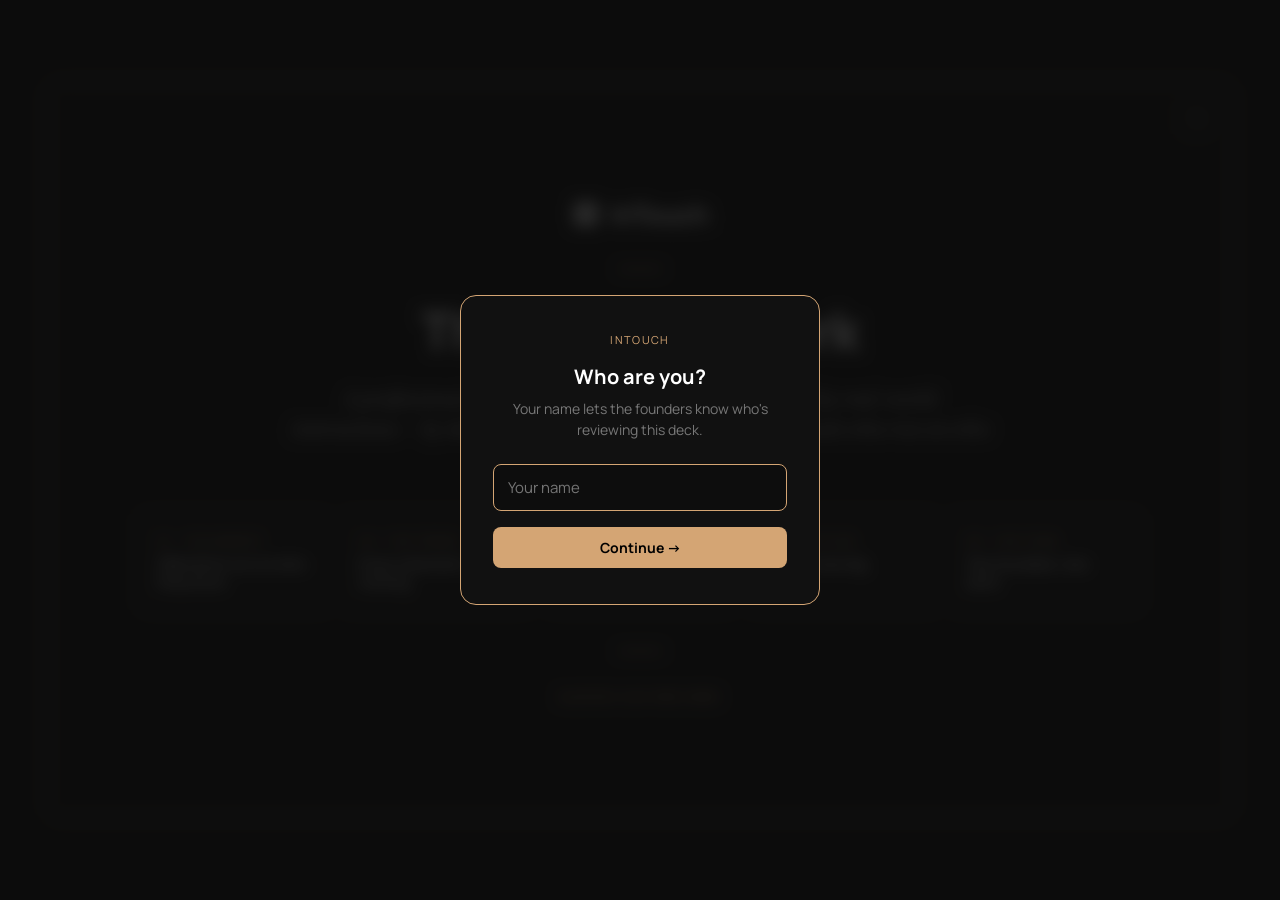
<file: index.html>
<!DOCTYPE html>
<html lang="en">
<head>
<meta charset="UTF-8">
<meta name="viewport" content="width=device-width, initial-scale=1.0">
<title>InTouch — Investor Pitch</title>
<link rel="preconnect" href="https://fonts.googleapis.com">
<link rel="preconnect" href="https://fonts.gstatic.com" crossorigin>
<link href="https://fonts.googleapis.com/css2?family=IBM+Plex+Serif:wght@400;500;600&family=Manrope:wght@400;500;600;700;800&display=swap" rel="stylesheet">
<link rel="icon" type="image/svg+xml" href="favicon.svg">
<link rel="stylesheet" href="styles.css">
</head>
<body data-slide="index">

<div class="deck">

<div class="slide-hero">
<button class="copy-html-btn" type="button" data-nav-ignore aria-label="Copy deck as HTML">
    <svg viewBox="0 0 24 24" aria-hidden="true" width="16" height="16">
      <rect x="9" y="9" width="11" height="11" rx="2" fill="none" stroke="currentColor" stroke-width="1.5"/>
      <path d="M5 15 L5 5 L15 5" fill="none" stroke="currentColor" stroke-width="1.5" stroke-linecap="round" stroke-linejoin="round"/>
    </svg>
    <span class="copy-html-tooltip">Copy HTML</span>
  </button>
  <div class="wordmark">
    <svg width="28" height="28" viewBox="0 0 48 48" fill="none" xmlns="http://www.w3.org/2000/svg">
      <rect x="4" y="4" width="40" height="40" rx="8" fill="#FFFFFF"></rect>
      <path d="M22 14L28 11V37H22V18L18 20V14H22Z" fill="#0D0D0D"></path>
    </svg>
    <span class="wordmark-text">InTouch</span>
  </div>
  <div class="gold-rule"></div>
  <h1 class="tagline">The <span class="gold">trust</span> network</h1>
  <p class="subtitle">A professional network where connections are verified by real-world interactions — by design. Built for the 338 million professionals who run on who they know.</p>

  <nav class="deck-nav">
    <a href="slide-1-updated.html" class="nav-card">
      <div class="nav-label">01 · The market</div>
      <div class="nav-title">338 million run on who they know</div>
    </a>
    <a href="slide-2.html" class="nav-card">
      <div class="nav-label">02 · The trend</div>
      <div class="nav-title">Every channel is closing</div>
    </a>
    <a href="slide-3.html" class="nav-card">
      <div class="nav-label">03 · The network</div>
      <div class="nav-title">Trust, not volume</div>
    </a>
    <a href="slide-4-updated.html" class="nav-card">
      <div class="nav-label">04 · The plan</div>
      <div class="nav-title">Already moving</div>
    </a>
    <a href="slide-5.html" class="nav-card">
      <div class="nav-label">05 · The team</div>
      <div class="nav-title">Two founders, two exits</div>
    </a>
  </nav>

  <div class="raise-kicker">Raising $1M Pre-Seed</div>

</div>

</div>


<script src="nav.js"></script>
<script src="copy-deck.js"></script>
</body>
</html>
</file>
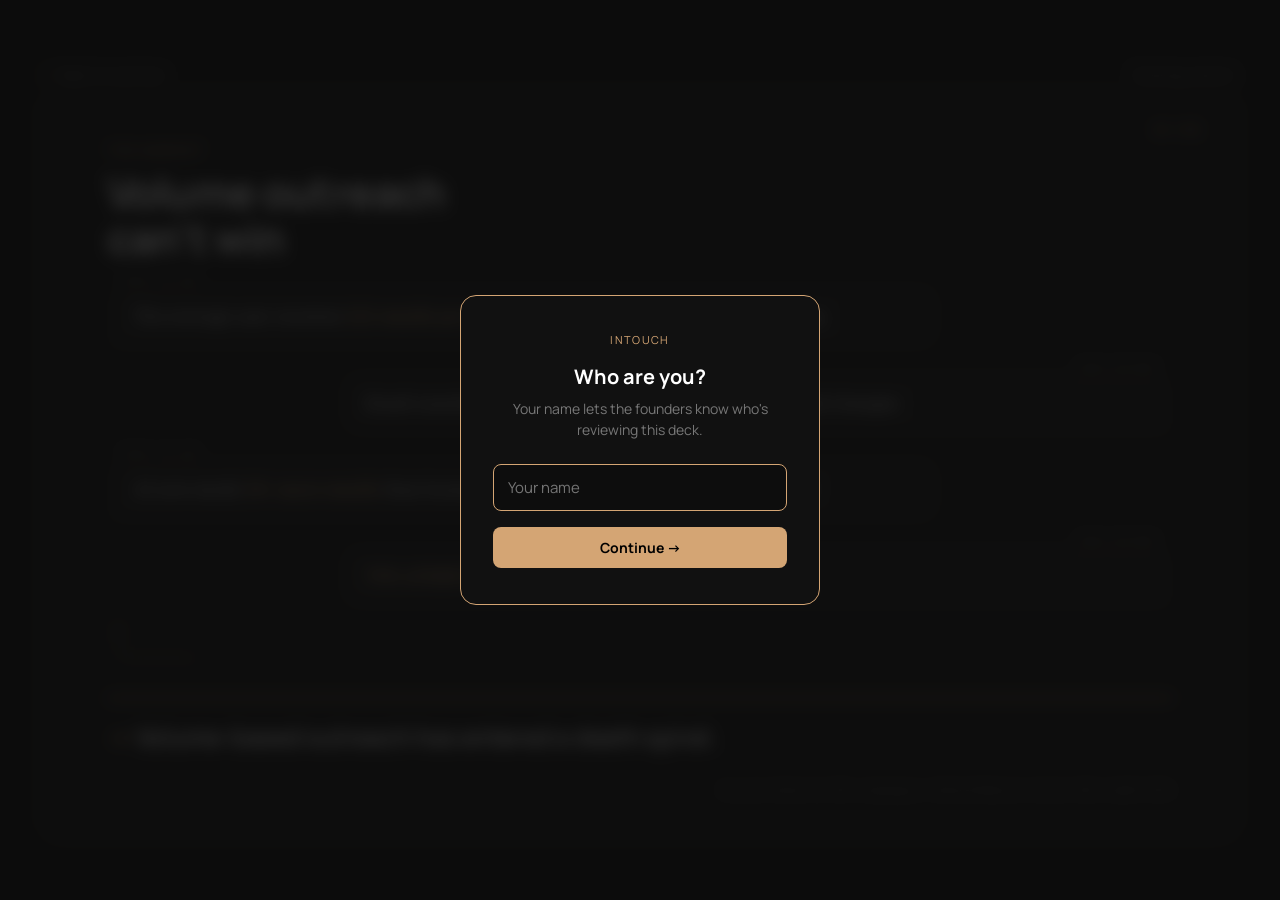
<file: slide-1-existing.html>
<!DOCTYPE html>
<html lang="en">
<head>
<meta charset="UTF-8">
<meta name="viewport" content="width=device-width, initial-scale=1.0">
<title>S1 · Existing — InTouch Pitch</title>
<link rel="preconnect" href="https://fonts.googleapis.com">
<link rel="preconnect" href="https://fonts.gstatic.com" crossorigin>
<link href="https://fonts.googleapis.com/css2?family=IBM+Plex+Serif:wght@400;500;600&family=Manrope:wght@400;500;600;700;800&display=swap" rel="stylesheet">
<link rel="stylesheet" href="styles.css">
</head>
<body data-slide="slide-1-existing">

<div class="deck">

<div class="slide-topbar">
  <a href="index.html" class="back-link">Back to overview</a>
  <span class="version-ribbon existing">Existing version</span>
</div>

<div class="slide" id="slide-1">
  <div class="slide-number">01 / 05</div>
  <div class="slide-label">The market</div>
  <h2 class="slide-title">Volume outreach<br/>can't win</h2>

  <div class="chat-loop">
    <div class="chat-row left">
      <div class="chat-tag">More volume</div>
      <div class="chat-bubble">The average user receives <strong>121 emails per day</strong> — up 8.5% in two years and accelerating</div>
    </div>
    <div class="chat-row right">
      <div class="chat-tag">More defense</div>
      <div class="chat-bubble">Email unsubscribe rate <strong>tripled in 12 months</strong> due to Gmail changes</div>
    </div>
    <div class="chat-row left">
      <div class="chat-tag">More volume</div>
      <div class="chat-bubble">AI now sends <strong>10× more emails</strong> than human SDRs — 30% of outbound is AI-generated</div>
    </div>
    <div class="chat-row right">
      <div class="chat-tag">More defense</div>
      <div class="chat-bubble"><strong>73% of B2B buyers</strong> actively avoid automated outreach</div>
    </div>
    <svg class="return-arrow" viewBox="0 0 120 70" aria-hidden="true">
      <path d="M 110 56 L 30 56 Q 14 56 14 40 L 14 18" fill="none" stroke="#D4A574" stroke-width="1.2" stroke-linecap="round" stroke-opacity="0.55"/>
      <polyline points="6,26 14,14 22,26" fill="none" stroke="#D4A574" stroke-width="1.2" stroke-linecap="round" stroke-linejoin="round" stroke-opacity="0.55"/>
    </svg>
  </div>

  <div class="conclusion">Volume-based outreach has entered a death spiral.</div>
  <div class="sources">Sources: MailerLite (3M+ campaigns), Statista/Radicati, Gartner 2024, SaaStr 2025</div>
</div>

</div>

<script src="nav.js"></script>
</body>
</html>
</file>
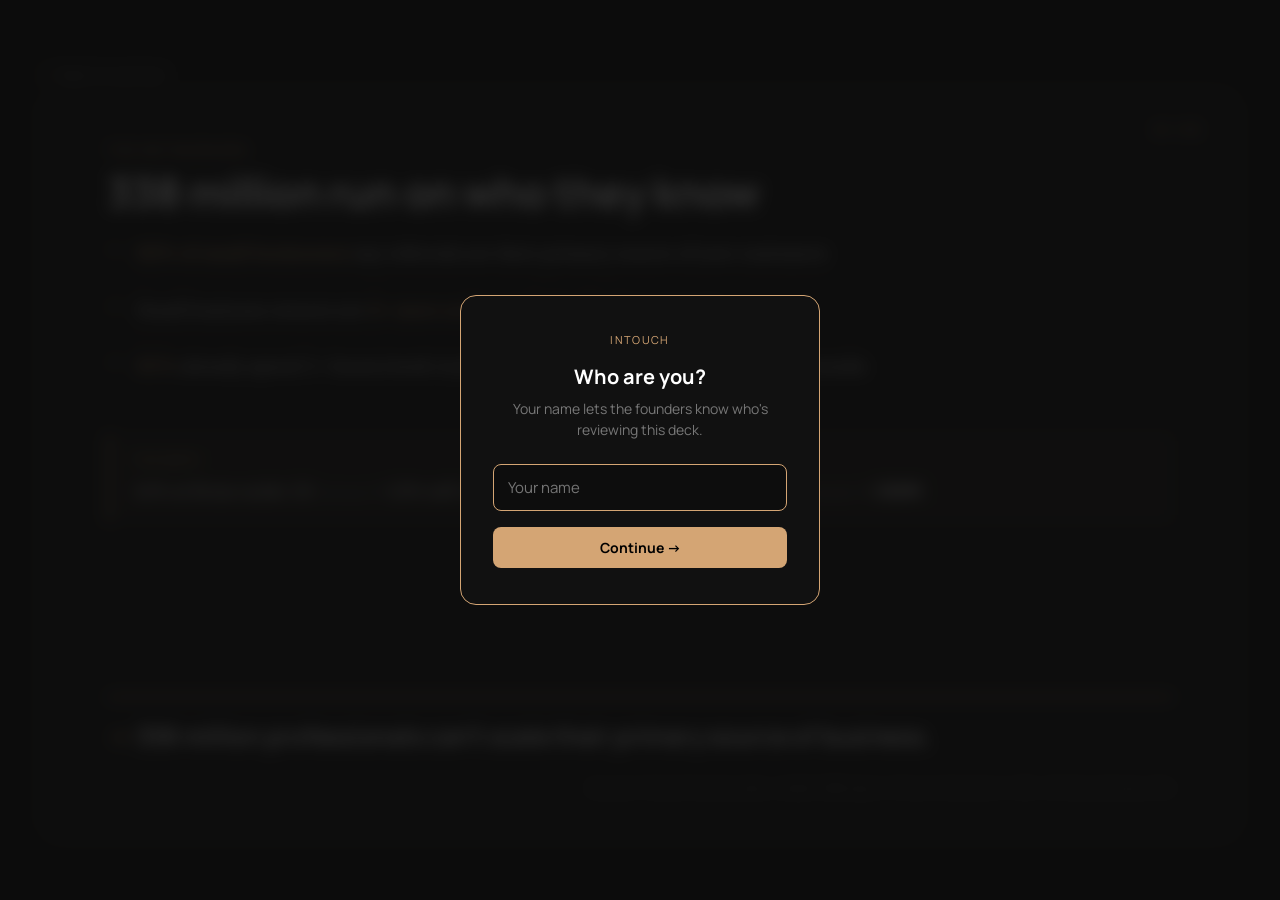
<file: slide-1-updated.html>
<!DOCTYPE html>
<html lang="en">
<head>
<meta charset="UTF-8">
<meta name="viewport" content="width=device-width, initial-scale=1.0">
<title>S1 — InTouch Pitch</title>
<link rel="preconnect" href="https://fonts.googleapis.com">
<link rel="preconnect" href="https://fonts.gstatic.com" crossorigin>
<link href="https://fonts.googleapis.com/css2?family=IBM+Plex+Serif:wght@400;500;600&family=Manrope:wght@400;500;600;700;800&display=swap" rel="stylesheet">
<link rel="icon" type="image/svg+xml" href="favicon.svg">
<link rel="stylesheet" href="styles.css">
</head>
<body data-slide="slide-1-updated">

<div class="deck">

<div class="slide-topbar">
  <a href="index.html" class="back-link">Back to overview</a>
</div>

<div class="slide" id="slide-1">
  <div class="slide-number">01 / 05</div>
  <div class="slide-label">The Networkers</div>
  <h2 class="slide-title">338 million run on who they know</h2>

  <ul class="bullets">
    <li><strong>82% of small businesses</strong> say referrals are their primary source of new customers</li>
    <li>Small business owners are <strong>2× more active on LinkedIn</strong> than average</li>
    <li><strong>81%</strong> already spend 1+ hours/week trying to scale their network — and get poor results</li>
  </ul>

  <div class="plan-milestone">
    <div class="plan-label">The Math</div>
    <div class="plan-row">16% at firms under 20 <span class="plan-source">(Census)</span> + 10% self-employed <span class="plan-source">(BLS)</span> = 26% × 1.3B professionals <span class="plan-source">(LinkedIn)</span> = <strong>338M</strong></div>
  </div>

  <div class="conclusion">338 million professionals can't scale their primary source of business.</div>
  <div class="sources">Sources: Firework/industry data, LinkedIn SMB report, InTouch interviews (n=26), US Census Bureau, BLS</div>
</div>

</div>

<script src="nav.js"></script>
</body>
</html>
</file>
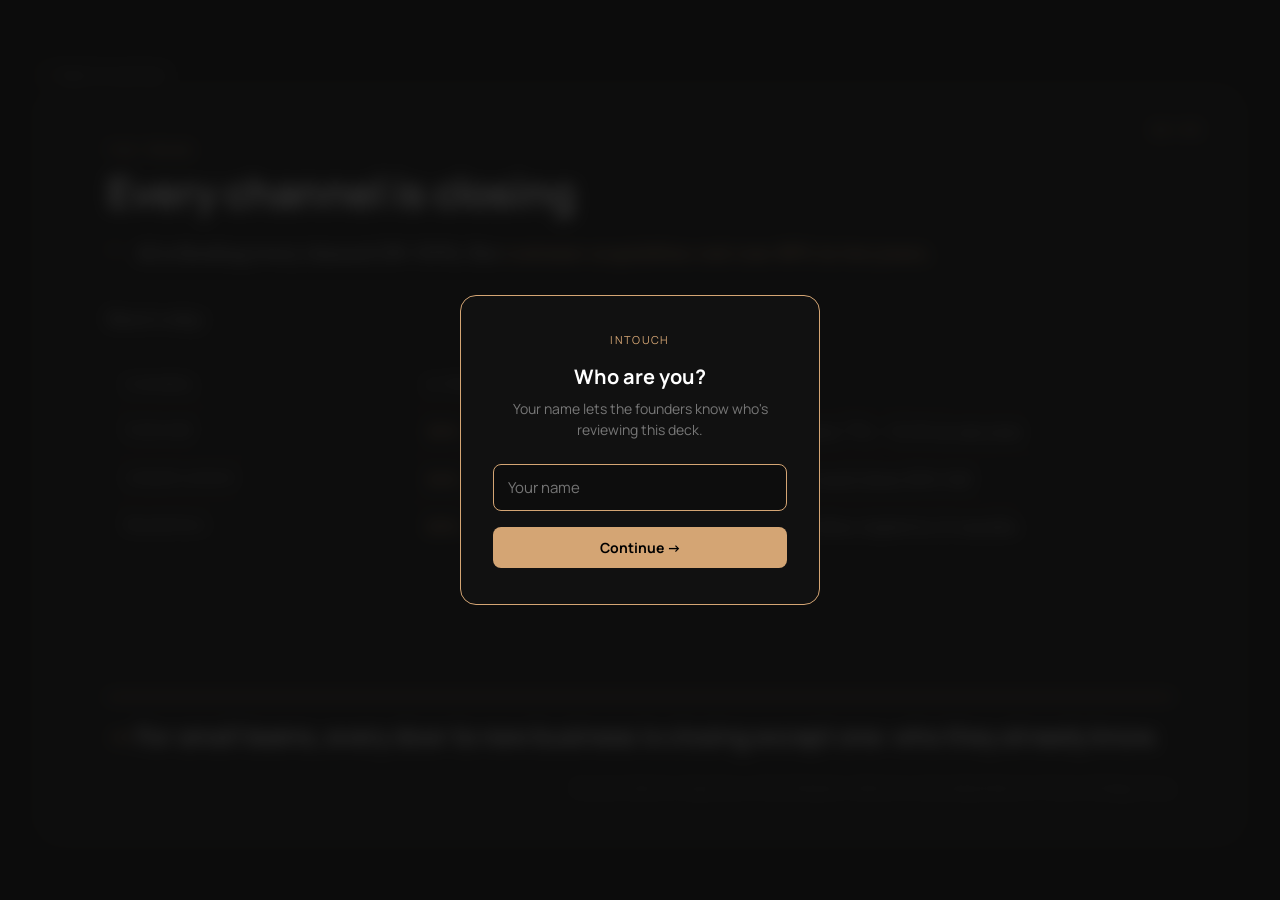
<file: slide-2.html>
<!DOCTYPE html>
<html lang="en">
<head>
<meta charset="UTF-8">
<meta name="viewport" content="width=device-width, initial-scale=1.0">
<title>S2 — InTouch Pitch</title>
<link rel="preconnect" href="https://fonts.googleapis.com">
<link rel="preconnect" href="https://fonts.gstatic.com" crossorigin>
<link href="https://fonts.googleapis.com/css2?family=IBM+Plex+Serif:wght@400;500;600&family=Manrope:wght@400;500;600;700;800&display=swap" rel="stylesheet">
<link rel="icon" type="image/svg+xml" href="favicon.svg">
<link rel="stylesheet" href="styles.css">
<style>
.channel-table .ai-pct {
  color: var(--gold);
  font-weight: 600;
  width: 28%;
}
.channel-table .result {
  color: var(--gray);
  width: 38%;
}
.slide-lead {
  font-family: var(--font-body);
  font-size: 18px;
  line-height: 1.6;
  color: var(--gray);
  margin-bottom: 28px;
}
.slide-lead strong {
  color: var(--white);
}
</style>
</head>
<body data-slide="slide-2">

<div class="deck">

<div class="slide-topbar">
  <a href="index.html" class="back-link">Back to overview</a>
</div>

<div class="slide" id="slide-2">
  <div class="slide-number">02 / 05</div>
  <div class="slide-label">The trend</div>
  <h2 class="slide-title">Every channel is closing</h2>

  <ul class="bullets">
    <li>AI is flooding every channel (30–54%). But <strong>customer acquisition cost rose 40% in two years.</strong></li>
  </ul>

  <p class="slide-lead">Here's why:</p>

  <table class="comparison channel-table">
    <thead>
      <tr>
        <th>Channel</th>
        <th>AI penetration</th>
        <th>Result</th>
      </tr>
    </thead>
    <tbody>
      <tr>
        <td class="label">Cold email</td>
        <td class="ai-pct">30%</td>
        <td class="result">Reply rates: 7% → 5.1% in one year</td>
      </tr>
      <tr>
        <td class="label">LinkedIn content</td>
        <td class="ai-pct">54%</td>
        <td class="result">Organic reach down 50% YoY</td>
      </tr>
      <tr>
        <td class="label">Newsletters</td>
        <td class="ai-pct">50%</td>
        <td class="result">Unsubscribes tripled in 12 months</td>
      </tr>
    </tbody>
  </table>

  <div class="conclusion">For small teams, every door to new business is closing except one: who they already know.</div>
  <div class="sources">Sources: Sales So, Originality.ai, Straits Research, MailerLite, AuthoredUp/Sales So, Phoenix Strategy Group</div>
</div>

</div>

<script src="nav.js"></script>
</body>
</html>
</file>
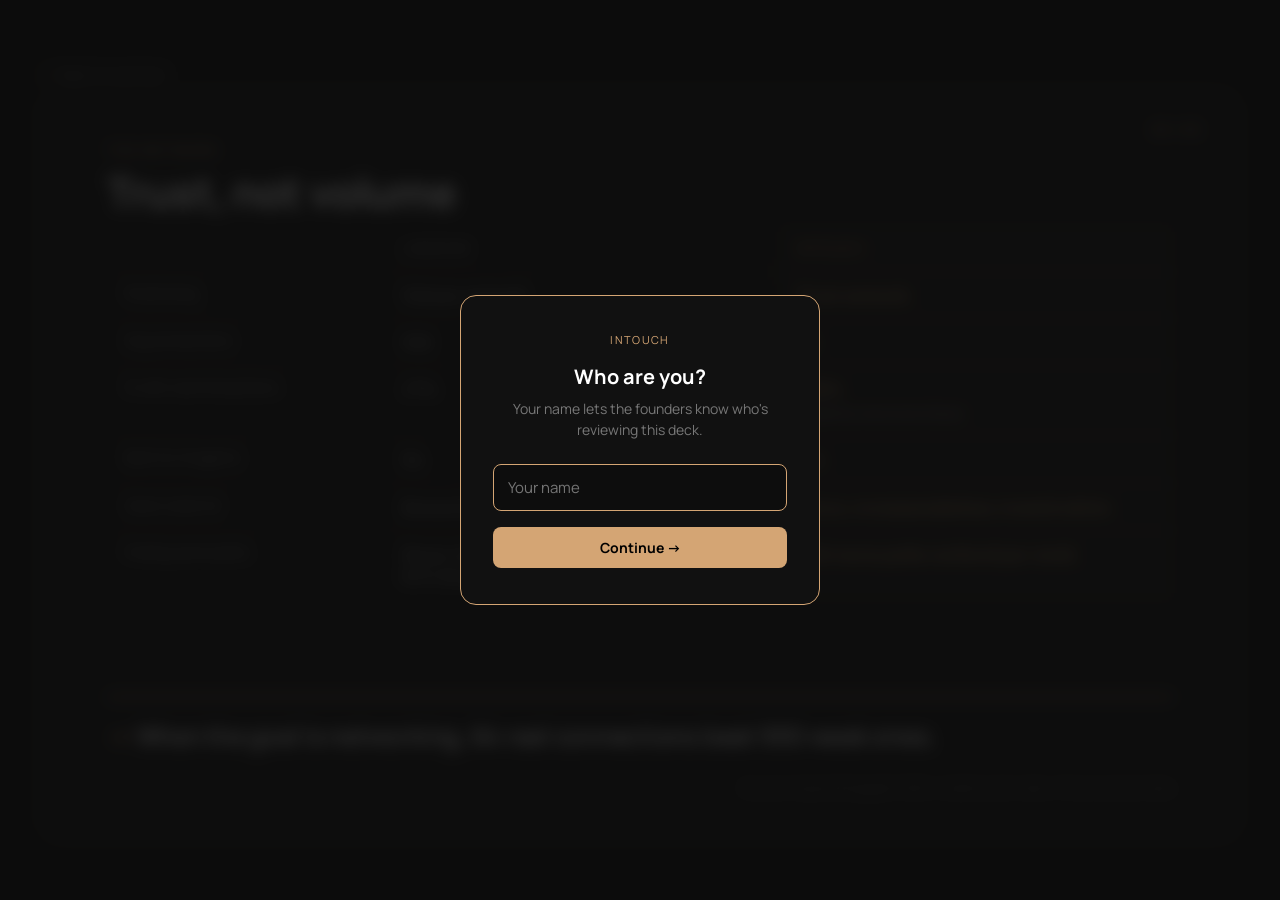
<file: slide-3.html>
<!DOCTYPE html>
<html lang="en">
<head>
<meta charset="UTF-8">
<meta name="viewport" content="width=device-width, initial-scale=1.0">
<title>S3 — InTouch Pitch</title>
<link rel="preconnect" href="https://fonts.googleapis.com">
<link rel="preconnect" href="https://fonts.gstatic.com" crossorigin>
<link href="https://fonts.googleapis.com/css2?family=IBM+Plex+Serif:wght@400;500;600&family=Manrope:wght@400;500;600;700;800&display=swap" rel="stylesheet">
<link rel="icon" type="image/svg+xml" href="favicon.svg">
<link rel="stylesheet" href="styles.css">
</head>
<body data-slide="slide-3">

<div class="deck">

<div class="slide-topbar">
  <a href="index.html" class="back-link">Back to overview</a>
</div>

<div class="slide" id="slide-3">
  <div class="slide-number">03 / 05</div>
  <div class="slide-label">The network</div>
  <h2 class="slide-title">Trust, not volume</h2>

  <table class="comparison">
    <thead>
      <tr>
        <th></th>
        <th>LinkedIn</th>
        <th class="intouch">InTouch</th>
      </tr>
    </thead>
    <tbody>
      <tr>
        <td class="label">Positioning</td>
        <td class="volume">Volume network</td>
        <td class="intouch"><strong>Trust network</strong></td>
      </tr>
      <tr>
        <td class="label">Avg connections</td>
        <td class="volume">930</td>
        <td class="intouch"><strong>64</strong></td>
      </tr>
      <tr>
        <td class="label">% with real interactions</td>
        <td class="volume">17%</td>
        <td class="intouch"><strong>100%</strong><br/><span style="font-size: 13px; font-weight: 400; color: var(--gray-mid); font-style: italic;">verified by interaction history</span></td>
      </tr>
      <tr>
        <td class="label">Built for AI agents</td>
        <td class="volume">No</td>
        <td class="intouch"><strong>Yes</strong></td>
      </tr>
      <tr>
        <td class="label">Users come for</td>
        <td class="volume">Research, direct outreach</td>
        <td class="intouch"><strong>Intros, recommendations, trusted advice</strong></td>
      </tr>
      <tr>
        <td class="label">Finding warm paths</td>
        <td class="volume">Hours of research, "do you really know X?", 81% frustrated</td>
        <td class="intouch"><strong>7.04 warm paths surfaced per week</strong></td>
      </tr>
    </tbody>
  </table>

  <div class="conclusion">When the goal is networking, 64 real connections beat 930 weak ones.</div>
  <div class="sources">Sources: Expandi/EngageKit 2025, LinkedIn public data, InTouch product data</div>
</div>

</div>

<script src="nav.js"></script>
</body>
</html>
</file>
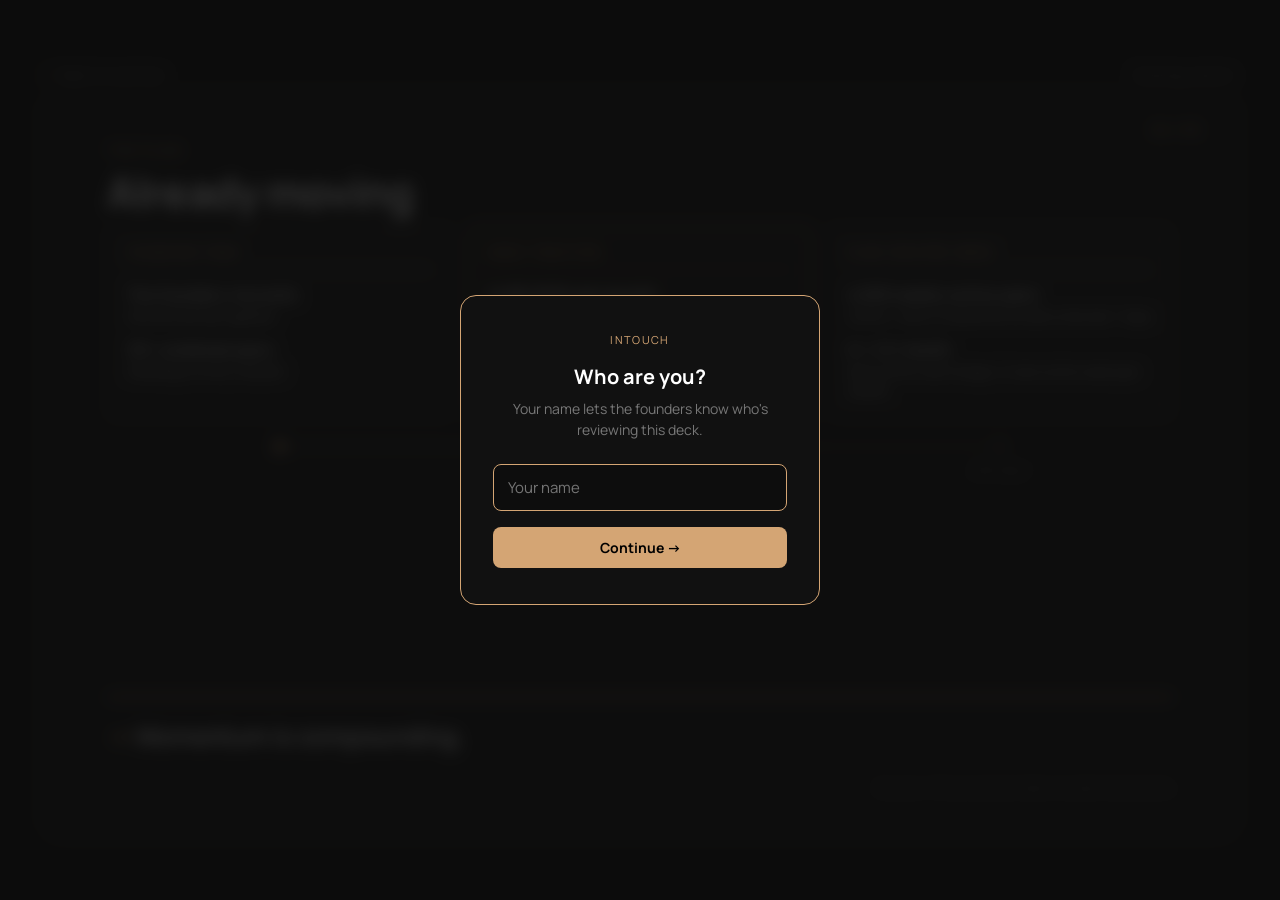
<file: slide-4-existing.html>
<!DOCTYPE html>
<html lang="en">
<head>
<meta charset="UTF-8">
<meta name="viewport" content="width=device-width, initial-scale=1.0">
<title>S4 · Existing — InTouch Pitch</title>
<link rel="preconnect" href="https://fonts.googleapis.com">
<link rel="preconnect" href="https://fonts.gstatic.com" crossorigin>
<link href="https://fonts.googleapis.com/css2?family=IBM+Plex+Serif:wght@400;500;600&family=Manrope:wght@400;500;600;700;800&display=swap" rel="stylesheet">
<link rel="stylesheet" href="styles.css">
</head>
<body data-slide="slide-4-existing">

<div class="deck">

<div class="slide-topbar">
  <a href="index.html" class="back-link">Back to overview</a>
  <span class="version-ribbon existing">Existing version</span>
</div>

<div class="slide" id="slide-4">
  <div class="slide-number">04 / 05</div>
  <div class="slide-label">The plan</div>
  <h2 class="slide-title">Already moving</h2>

  <div class="roadmap">
    <div class="roadmap-grid">
      <div class="roadmap-column">
        <div class="column-header">Founding team</div>
        <div class="column-item">
          <div class="item-title">Two founders, two exits</div>
          <div class="item-detail">Second startup together</div>
        </div>
        <div class="column-item">
          <div class="item-title">30+ combined years</div>
          <div class="item-detail">Hustling in every channel</div>
        </div>
      </div>

      <div class="roadmap-column active-column">
        <div class="column-header">Early traction</div>
        <div class="column-item">
          <div class="item-title">14.8% W/W user growth</div>
          <div class="item-detail">Registered users, 3 weeks, n=48</div>
        </div>
        <div class="column-item">
          <div class="item-title">3.5 invites per user</div>
          <div class="item-detail">29% acceptance rate</div>
        </div>
      </div>

      <div class="roadmap-column future-column">
        <div class="column-header">Plan ($1M pre-seed)</div>
        <div class="column-item">
          <div class="item-title">4,000 weekly-active users</div>
          <div class="item-detail">Active = sent or answered an ask in the last 7 days</div>
        </div>
        <div class="column-item">
          <div class="item-title">K = 1.3 / month</div>
          <div class="item-detail">Each active user brings 1.3 new active users per month</div>
        </div>
      </div>
    </div>

    <div class="roadmap-rail">
      <div class="rail-cell rail-cell-past">
        <span class="rail-dot dot-past"></span>
        <div class="rail-label"></div>
      </div>
      <div class="rail-cell rail-cell-now">
        <span class="rail-dot dot-now"></span>
        <div class="rail-label rail-label-now">Apr 2026<span class="rail-mark">you are here</span></div>
      </div>
      <div class="rail-cell rail-cell-future">
        <span class="rail-dot dot-future"></span>
        <div class="rail-label">Apr 2027</div>
      </div>
    </div>
  </div>

  <div class="conclusion">Momentum is compounding.</div>
  <div class="sources">Sources: InTouch product data, founder track records</div>
</div>

</div>

<script src="nav.js"></script>
</body>
</html>
</file>
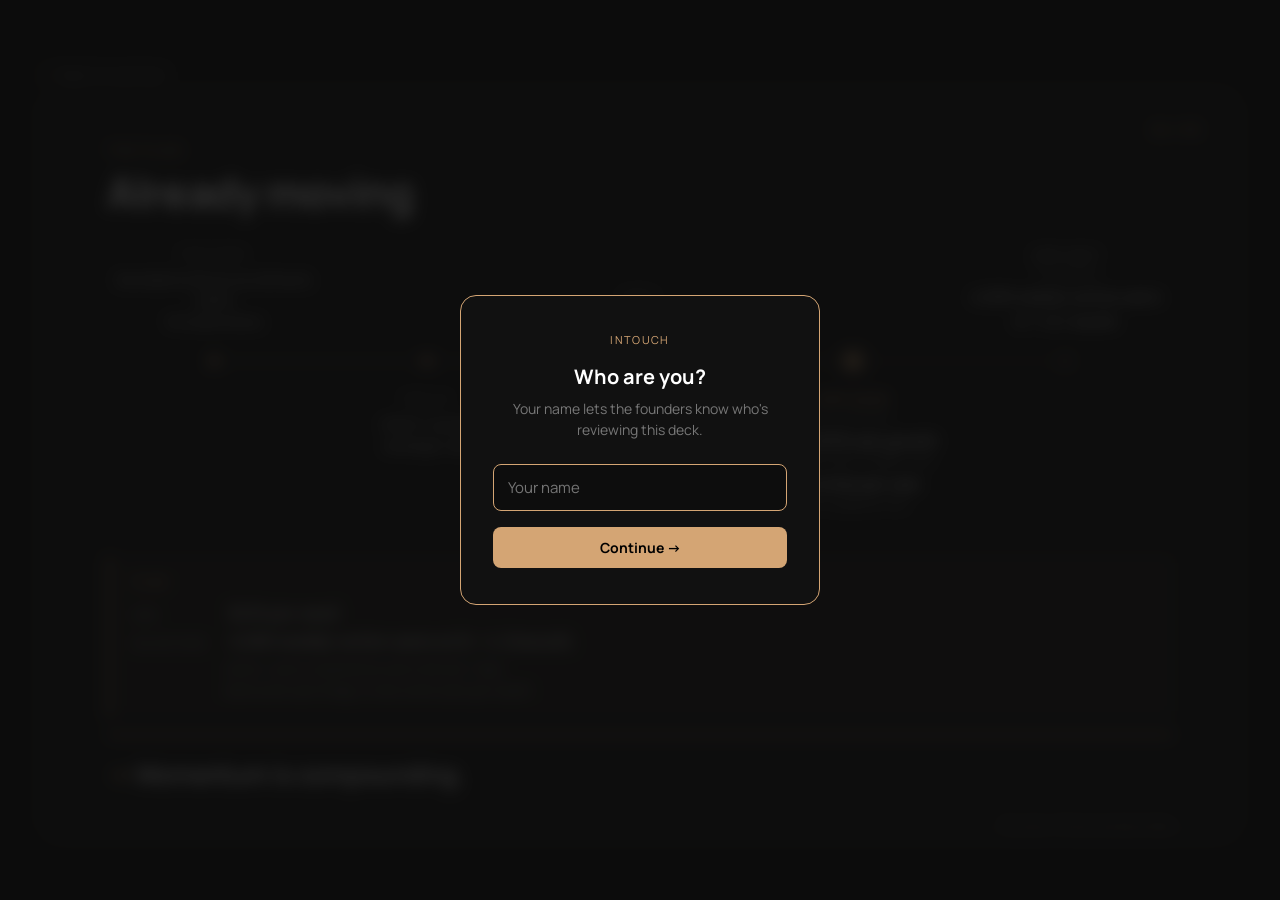
<file: slide-4-updated.html>
<!DOCTYPE html>
<html lang="en">
<head>
<meta charset="UTF-8">
<meta name="viewport" content="width=device-width, initial-scale=1.0">
<title>S4 · Updated — InTouch Pitch</title>
<link rel="preconnect" href="https://fonts.googleapis.com">
<link rel="preconnect" href="https://fonts.gstatic.com" crossorigin>
<link href="https://fonts.googleapis.com/css2?family=IBM+Plex+Serif:wght@400;500;600&family=Manrope:wght@400;500;600;700;800&display=swap" rel="stylesheet">
<link rel="icon" type="image/svg+xml" href="favicon.svg">
<link rel="stylesheet" href="styles.css">
</head>
<body data-slide="slide-4-updated">

<div class="deck">

<div class="slide-topbar">
  <a href="index.html" class="back-link">Back to overview</a>
</div>

<div class="slide" id="slide-4">
  <div class="slide-number">04 / 05</div>
  <div class="slide-label">The plan</div>
  <h2 class="slide-title">Already moving</h2>

  <div class="journey-timeline">
    <div class="timeline-row timeline-above">
      <div class="timeline-slot">
        <div class="stop-label">Feb 2026</div>
        <div class="stop-text">Decided to focus on InTouch 100%<br/>92 interviews</div>
      </div>
      <div class="timeline-slot"></div>
      <div class="timeline-slot">
        <div class="stop-label">Apr 1</div>
        <div class="stop-text">MVP2: Intro Circles</div>
      </div>
      <div class="timeline-slot"></div>
      <div class="timeline-slot future-slot">
        <div class="stop-label">Apr 2027 <span class="rail-mark">+12 months</span></div>
        <div class="stop-text">
          <div class="stop-stat">4,000 weekly-active users</div>
          <div class="stop-stat">K = 1.3 / month</div>
        </div>
      </div>
    </div>

    <div class="timeline-axis">
      <div class="axis-line-past"></div>
      <div class="axis-line-future"></div>
      <div class="axis-slot"><span class="stop-dot"></span></div>
      <div class="axis-slot"><span class="stop-dot"></span></div>
      <div class="axis-slot"><span class="stop-dot"></span></div>
      <div class="axis-slot"><span class="stop-dot dot-now"></span></div>
      <div class="axis-slot"><span class="stop-dot dot-future"></span></div>
    </div>

    <div class="timeline-row timeline-below">
      <div class="timeline-slot"></div>
      <div class="timeline-slot">
        <div class="stop-label">Feb 22</div>
        <div class="stop-text">MVP1: Gordy<br/>strategic ask</div>
      </div>
      <div class="timeline-slot"></div>
      <div class="timeline-slot active-slot">
        <div class="stop-label stop-label-now">Apr 2026 <span class="rail-mark">you are here</span></div>
        <div class="stop-text stop-text-now">
          <div class="stop-stat">14.8% W/W user growth</div>
          <div class="stop-fine">Registered users, 3 weeks, n=48</div>
          <div class="stop-stat">3.5 invites per user</div>
          <div class="stop-fine">29% acceptance rate</div>
        </div>
      </div>
      <div class="timeline-slot"></div>
    </div>
  </div>

  <div class="plan-milestone">
    <div class="plan-label">Plan</div>
    <div class="plan-row"><span class="plan-key">Ask</span> $1M pre-seed</div>
    <div class="plan-row"><span class="plan-key">Milestone</span> 4,000 weekly-active users at K = 1.3/month</div>
    <div class="plan-note">Active = sent or answered an ask in the last 7 days</div>
    <div class="plan-note">Each active user brings 1.3 new active users per month</div>
  </div>

  <div class="conclusion">Momentum is compounding.</div>
  <div class="sources">Sources: InTouch product data</div>
</div>

</div>


<script src="nav.js"></script>
</body>
</html>
</file>
<file: styles.css>
:root {
  --black: #0D0D0D;
  --gold: #D4A574;
  --white: #FFFFFF;
  --gray-100: #F5F5F5;
  --gray: #D1D1D1;
  --gray-mid: #999999;
  --gray-dark: #737373;
  --gray-700: #404040;
  --black-soft: #1A1A1A;
  --black-mid: #111111;
  --success: #7BC47F;
  --error: #D4645C;
  --border: rgba(212, 165, 116, 0.25);
  --font-display: 'Manrope', -apple-system, BlinkMacSystemFont, sans-serif;
  --font-body: 'IBM Plex Serif', Georgia, serif;
}

* { box-sizing: border-box; margin: 0; padding: 0; }

body {
  background: var(--black);
  color: var(--white);
  font-family: var(--font-body);
  min-height: 100vh;
  padding: 0;
}

.deck {
  max-width: 1260px;
  width: 100%;
  margin: 0 auto;
  padding: 20px 36px;
  min-height: 100vh;
  display: flex;
  flex-direction: column;
  justify-content: center;
}

.slide {
  background: var(--black-mid);
  border: 1px solid var(--border);
  border-radius: 16px;
  padding: 44px 60px 36px;
  margin-bottom: 0;
  position: relative;
  height: min(738px, calc(100vh - 90px));
  display: flex;
  flex-direction: column;
}

.slide .conclusion {
  margin-top: auto;
}

.slide .sources {
  flex-shrink: 0;
}

.slide-number {
  position: absolute;
  top: 24px;
  right: 32px;
  font-family: var(--font-display);
  font-weight: 600;
  font-size: 12px;
  letter-spacing: 0.12em;
  text-transform: uppercase;
  color: var(--gold);
}

.slide-label {
  font-family: var(--font-display);
  font-weight: 500;
  font-size: 13px;
  letter-spacing: 0.16em;
  text-transform: uppercase;
  color: var(--gold);
  margin-bottom: 10px;
}

.slide-title {
  font-family: var(--font-display);
  font-weight: 800;
  font-size: 42px;
  line-height: 1.1;
  color: var(--white);
  margin-bottom: 10px;
  letter-spacing: -0.02em;
}

.slide-subtitle {
  font-family: var(--font-display);
  font-weight: 500;
  font-size: 16px;
  color: var(--gold);
  margin-bottom: 24px;
  letter-spacing: 0.01em;
}

.bullets {
  list-style: none;
  padding: 0;
  margin: 0 0 24px 0;
}

.bullets li {
  font-family: var(--font-body);
  font-size: 18px;
  line-height: 1.55;
  color: var(--white);
  padding: 14px 0 14px 30px;
  position: relative;
  border-bottom: 1px solid var(--border);
}

.bullets li:last-child {
  border-bottom: none;
}

.bullets li::before {
  content: "";
  position: absolute;
  left: 0;
  top: 24px;
  width: 16px;
  height: 1px;
  background: var(--gold);
}

.bullets li strong {
  color: var(--gold);
  font-weight: 600;
}

.bullets-loop {
  position: relative;
}

.bullets-loop li:not(.loop-back)::after {
  content: "";
  position: absolute;
  left: 4px;
  bottom: -6px;
  width: 8px;
  height: 8px;
  border-right: 1.5px solid var(--gold);
  border-bottom: 1.5px solid var(--gold);
  transform: rotate(45deg);
  opacity: 0.5;
}

.bullets-loop li:nth-last-child(2)::after {
  display: none;
}

.bullets-loop li.loop-back {
  padding-left: 32px;
  padding-top: 8px;
  border-bottom: none;
  color: var(--gray-mid);
  font-style: italic;
  font-family: var(--font-display);
  font-size: 14px;
}

.bullets-loop li.loop-back::before {
  display: none;
}

.loop-label {
  font-style: italic;
  color: var(--gold);
  opacity: 0.7;
}

.chat-loop {
  position: relative;
  margin: 0 0 28px 0;
  padding: 0 8px;
  padding-bottom: 52px;
}

.chat-row {
  display: flex;
  flex-direction: column;
  gap: 5px;
  margin-bottom: 14px;
  max-width: 78%;
}

.chat-row.left {
  margin-right: auto;
  align-items: flex-start;
}

.chat-row.right {
  margin-left: auto;
  align-items: flex-end;
}

.chat-tag {
  font-family: var(--font-display);
  font-weight: 500;
  font-size: 9px;
  letter-spacing: 0.18em;
  text-transform: uppercase;
  color: var(--gray-dark);
  white-space: nowrap;
  padding: 0 4px;
}

.chat-bubble {
  background: var(--black-soft);
  border: 1px solid var(--border);
  border-radius: 14px;
  padding: 14px 18px;
  font-family: var(--font-body);
  font-size: 17px;
  color: var(--white);
  line-height: 1.45;
  width: 100%;
}

.chat-row.left .chat-bubble {
  border-bottom-left-radius: 4px;
}

.chat-row.right .chat-bubble {
  border-bottom-right-radius: 4px;
}

.chat-bubble strong {
  color: var(--gold);
  font-weight: 600;
}

.chat-loop .return-arrow {
  position: absolute;
  left: 0;
  bottom: 0;
  width: 96px;
  height: 56px;
  pointer-events: none;
}

.conclusion {
  border-top: 2px solid var(--gold);
  padding-top: 22px;
  margin-top: 24px;
  font-family: var(--font-display);
  font-weight: 700;
  font-size: 24px;
  line-height: 1.3;
  color: var(--white);
  letter-spacing: -0.01em;
}

.conclusion::before {
  content: "→ ";
  color: var(--gold);
  font-weight: 800;
}

/* Table styles for S2 */
.comparison {
  width: 100%;
  border-collapse: collapse;
  margin: 0 0 20px 0;
}

.comparison thead th {
  text-align: left;
  padding: 14px 18px;
  font-family: var(--font-display);
  font-weight: 600;
  font-size: 13px;
  letter-spacing: 0.12em;
  text-transform: uppercase;
  color: var(--gray-mid);
  border-bottom: 1px solid var(--border);
}

.comparison thead th.intouch {
  color: var(--gold);
  background: rgba(212, 165, 116, 0.04);
}

.comparison tbody td {
  padding: 12px 18px;
  font-family: var(--font-body);
  font-size: 16px;
  line-height: 1.4;
  border-bottom: 1px solid var(--border);
  vertical-align: top;
}

.comparison tbody tr:last-child td {
  border-bottom: none;
}

.comparison .label {
  font-family: var(--font-display);
  font-weight: 600;
  font-size: 13px;
  color: var(--gray-mid);
  letter-spacing: 0.02em;
  width: 26%;
}

.comparison .volume {
  color: var(--gray);
  width: 37%;
}

.comparison .intouch {
  color: var(--white);
  font-weight: 500;
  background: rgba(212, 165, 116, 0.04);
  width: 37%;
}

.comparison .intouch strong {
  color: var(--gold);
  font-weight: 600;
}

/* S4: highlight values */
.stat {
  color: var(--gold);
  font-weight: 600;
  font-family: var(--font-display);
}

/* Title slide */
.slide-hero {
  padding: 64px 56px;
  text-align: center;
  background: var(--black);
  border: 1px solid var(--border);
  border-radius: 16px;
  height: min(738px, calc(100vh - 90px));
  display: flex;
  flex-direction: column;
  justify-content: center;
  position: relative;
}

.slide-hero .wordmark {
  display: flex;
  align-items: center;
  justify-content: center;
  gap: 10px;
  margin-bottom: 18px;
}

.slide-hero .wordmark-text {
  font-family: var(--font-display);
  font-weight: 800;
  font-size: 26px;
  letter-spacing: -0.02em;
  color: var(--white);
}

.slide-hero .gold-rule {
  width: 44px;
  height: 2px;
  background: var(--gold);
  margin: 18px auto 32px;
}

.slide-hero .raise-kicker {
  font-family: var(--font-body);
  font-size: 11px;
  font-weight: 600;
  letter-spacing: 0.12em;
  text-transform: uppercase;
  color: var(--gold);
  margin-top: 40px;
  padding-top: 40px;
  position: relative;
}

.slide-hero .raise-kicker::before {
  content: "";
  display: block;
  width: 44px;
  height: 2px;
  background: var(--gold);
  margin: 0 auto 24px;
  position: absolute;
  top: 0;
  left: 50%;
  transform: translateX(-50%);
}

.slide-hero .tagline {
  font-family: var(--font-display);
  font-weight: 800;
  font-size: 52px;
  line-height: 1.1;
  letter-spacing: -0.02em;
  color: var(--white);
  margin-bottom: 24px;
}

.slide-hero .tagline .gold {
  color: var(--gold);
}

.slide-hero .subtitle {
  font-family: var(--font-body);
  font-style: italic;
  font-size: 21px;
  color: var(--gray);
  line-height: 1.45;
  max-width: 700px;
  margin: 0 auto;
}

/* Section divider in S4 */
.plan-milestone {
  background: rgba(212, 165, 116, 0.06);
  border-left: 2px solid var(--gold);
  padding: 18px 24px;
  margin: 16px 0;
  font-family: var(--font-body);
  font-size: 17px;
  line-height: 1.5;
}

.plan-milestone .stat {
  font-size: 20px;
}

.plan-label {
  font-family: var(--font-display);
  font-weight: 600;
  font-size: 11px;
  letter-spacing: 0.16em;
  text-transform: uppercase;
  color: var(--gold);
  margin-bottom: 10px;
}

.plan-row {
  font-family: var(--font-body);
  font-size: 17px;
  color: var(--white);
  line-height: 1.45;
}

.plan-row + .plan-row {
  margin-top: 4px;
}

.plan-note {
  font-family: var(--font-body);
  font-size: 13px;
  color: var(--gray-mid);
  font-style: italic;
  line-height: 1.4;
  margin-top: 4px;
  padding-left: 92px;
}

.plan-row + .plan-note {
  margin-top: 6px;
}

.plan-key {
  display: inline-block;
  min-width: 84px;
  font-family: var(--font-display);
  font-weight: 600;
  font-size: 11px;
  letter-spacing: 0.14em;
  text-transform: uppercase;
  color: var(--gray-mid);
  margin-right: 8px;
}

.plan-source {
  font-family: var(--font-display);
  font-size: 12px;
  font-weight: 500;
  color: var(--gray-dark);
  letter-spacing: 0.02em;
}

.sources {
  margin-top: 16px;
  padding-top: 12px;
  border-top: 1px solid rgba(212, 165, 116, 0.1);
  font-family: var(--font-display);
  font-size: 11px;
  font-weight: 400;
  color: var(--gray-dark);
  letter-spacing: 0.04em;
  text-align: right;
  line-height: 1.5;
}

.spiral {
  position: relative;
  width: 100%;
  height: 500px;
  margin: 0 0 40px 0;
}

.spiral-curve {
  position: absolute;
  top: 0;
  left: 0;
  width: 100%;
  height: 100%;
  z-index: 1;
  pointer-events: none;
}

.spiral-stat {
  position: absolute;
  width: 220px;
  background: var(--black-soft);
  border: 1px solid var(--border);
  border-radius: 8px;
  padding: 14px 16px;
  z-index: 2;
  display: flex;
  gap: 12px;
  align-items: flex-start;
}

.stat-num {
  flex-shrink: 0;
  width: 24px;
  height: 24px;
  border-radius: 50%;
  background: var(--gold);
  color: var(--black);
  font-family: var(--font-display);
  font-weight: 800;
  font-size: 13px;
  display: flex;
  align-items: center;
  justify-content: center;
  margin-top: 2px;
}

.stat-content {
  flex: 1;
  min-width: 0;
}

.node-stat {
  font-family: var(--font-display);
  font-weight: 700;
  font-size: 17px;
  color: var(--white);
  line-height: 1.2;
  margin-bottom: 6px;
}

.node-detail {
  font-family: var(--font-body);
  font-size: 13px;
  color: var(--gray);
  line-height: 1.4;
}

.roadmap {
  margin: 0 0 24px 0;
}

.roadmap-grid {
  display: grid;
  grid-template-columns: 1fr 1fr 1fr;
  gap: 14px;
  margin-bottom: 18px;
}

.roadmap-column {
  padding: 18px 20px;
  border-radius: 8px;
  background: var(--black-soft);
  border: 1px solid var(--border);
}

.roadmap-column.active-column {
  border: 1px solid var(--gold);
  background: rgba(212, 165, 116, 0.04);
}

.roadmap-column.future-column {
  background: var(--black-soft);
  border: 1px dashed rgba(212, 165, 116, 0.4);
}

.column-header {
  font-family: var(--font-display);
  font-weight: 700;
  font-size: 11px;
  letter-spacing: 0.16em;
  text-transform: uppercase;
  color: var(--gold);
  margin-bottom: 16px;
  padding-bottom: 10px;
  border-bottom: 1px solid var(--border);
}

.sub-label {
  font-weight: 400;
  color: var(--gray-mid);
  font-size: 10px;
  letter-spacing: 0.08em;
  margin-left: 8px;
  text-transform: none;
}

.column-item {
  margin-bottom: 14px;
}

.column-item:last-child {
  margin-bottom: 0;
}

.roadmap-rail {
  position: relative;
  display: grid;
  grid-template-columns: 1fr 1fr 1fr;
  gap: 16px;
  margin-top: 4px;
}

.rail-cell {
  position: relative;
  display: flex;
  flex-direction: column;
  align-items: center;
  padding-top: 20px;
}

.rail-cell::before {
  content: "";
  position: absolute;
  top: 9px;
  height: 1.5px;
  background: var(--gold);
}

.rail-cell-past::before {
  left: 50%;
  right: -8px;
  opacity: 0.9;
}

.rail-cell-now::before {
  left: -8px;
  right: 50%;
  opacity: 0.9;
}

.rail-cell-now::after {
  content: "";
  position: absolute;
  top: 9px;
  left: 50%;
  right: -8px;
  height: 0;
  border-top: 1.5px dashed var(--gold);
  opacity: 0.6;
}

.rail-cell-future::before {
  left: -8px;
  right: 50%;
  height: 0;
  border-top: 1.5px dashed var(--gold);
  background: transparent;
  opacity: 0.6;
}

.rail-dot {
  position: absolute;
  top: 4px;
  width: 11px;
  height: 11px;
  border-radius: 50%;
  background: var(--gold);
  z-index: 2;
  box-sizing: content-box;
}

.rail-dot.dot-now {
  width: 14px;
  height: 14px;
  top: 3px;
  box-shadow: 0 0 0 5px rgba(212, 165, 116, 0.2);
}

.rail-dot.dot-future {
  background: var(--black-mid);
  border: 1.5px solid var(--gold);
  width: 9px;
  height: 9px;
  top: 5px;
}

.rail-label {
  font-family: var(--font-display);
  font-weight: 500;
  font-size: 11px;
  letter-spacing: 0.12em;
  text-transform: uppercase;
  color: var(--gray-dark);
  text-align: center;
  margin-top: 6px;
}

.rail-label-now {
  color: var(--gold);
  font-weight: 700;
}

.rail-mark {
  display: block;
  font-size: 11px;
  letter-spacing: 0.08em;
  color: var(--gray-mid);
  font-weight: 400;
  text-transform: none;
  margin-top: 2px;
}

.item-title {
  font-family: var(--font-display);
  font-weight: 600;
  font-size: 15px;
  color: var(--white);
  line-height: 1.25;
  margin-bottom: 4px;
}

.item-detail {
  font-family: var(--font-body);
  font-size: 13px;
  color: var(--gray);
  line-height: 1.4;
}

.founders {
  display: grid;
  grid-template-columns: 1fr 1fr;
  gap: 14px;
  margin-bottom: 28px;
}

.founder-card {
  background: var(--black-soft);
  border: 1px solid var(--border);
  border-radius: 8px;
  padding: 18px 22px;
}

.founder-name {
  font-family: var(--font-display);
  font-weight: 700;
  font-size: 18px;
  color: var(--white);
  margin-bottom: 2px;
}

.founder-role {
  font-family: var(--font-display);
  font-weight: 500;
  font-size: 12px;
  color: var(--gold);
  letter-spacing: 0.06em;
  margin-bottom: 12px;
}

.founder-bio {
  display: flex;
  flex-direction: column;
  gap: 6px;
}

.founder-bullet {
  font-family: var(--font-body);
  font-size: 14px;
  color: var(--gray);
  line-height: 1.4;
  padding-left: 14px;
  position: relative;
}

.founder-bullet::before {
  content: "";
  position: absolute;
  left: 0;
  top: 8px;
  width: 6px;
  height: 1px;
  background: var(--gold);
}

.journey-timeline {
  position: relative;
  padding: 0;
  margin: 20px 0 28px;
}

.timeline-row {
  display: grid;
  grid-template-columns: repeat(5, 1fr);
  gap: 0;
}

.timeline-slot {
  text-align: center;
  padding: 0 8px;
}

.timeline-above {
  align-items: end;
  min-height: 72px;
}

.timeline-above .timeline-slot {
  padding-bottom: 18px;
  align-self: end;
}

.timeline-below {
  align-items: start;
  min-height: 72px;
}

.timeline-below .timeline-slot {
  padding-top: 18px;
  align-self: start;
}

.timeline-axis {
  position: relative;
  display: grid;
  grid-template-columns: repeat(5, 1fr);
  height: 22px;
  align-items: center;
}

.axis-slot {
  display: flex;
  justify-content: center;
  align-items: center;
  position: relative;
  z-index: 1;
}

.axis-line-past,
.axis-line-future {
  position: absolute;
  top: 50%;
  height: 1px;
  transform: translateY(-50%);
}

.axis-line-past {
  left: 10%;
  width: 60%;
  background: var(--gold);
  opacity: 0.6;
}

.axis-line-future {
  left: 70%;
  width: 20%;
  background-image: linear-gradient(to right, var(--gold) 50%, transparent 50%);
  background-size: 6px 1px;
  background-repeat: repeat-x;
  opacity: 0.6;
}

.stop-dot {
  width: 10px;
  height: 10px;
  border-radius: 50%;
  background: var(--gold);
  border: 2px solid var(--black-mid);
  box-sizing: content-box;
}

.stop-dot.dot-now {
  width: 16px;
  height: 16px;
  box-shadow: 0 0 0 5px rgba(212, 165, 116, 0.2);
}

.stop-dot.dot-future {
  background: var(--black-mid);
  border: 1.5px solid var(--gold);
}

.stop-label {
  font-family: var(--font-display);
  font-weight: 600;
  font-size: 13px;
  letter-spacing: 0.1em;
  text-transform: uppercase;
  color: var(--gray-dark);
  margin-bottom: 6px;
}

.stop-label-now {
  color: var(--gold);
  font-weight: 700;
}

.stop-text {
  font-family: var(--font-body);
  font-size: 15px;
  color: var(--gray);
  line-height: 1.4;
}

.stop-text-now {
  color: var(--white);
  font-weight: 500;
  font-family: var(--font-display);
  font-size: 15px;
}

.future-slot .stop-text {
  color: var(--gray-mid);
  font-style: italic;
}

.future-slot .stop-label {
  color: var(--gray-mid);
}

.stop-stat {
  font-family: var(--font-display);
  font-weight: 600;
  font-size: 15px;
  color: var(--white);
  line-height: 1.3;
  margin-top: 6px;
}

.future-slot .stop-stat {
  color: var(--gray);
  font-style: normal;
}

.stop-stat:first-child {
  margin-top: 0;
}

.stop-fine {
  font-family: var(--font-body);
  font-size: 12px;
  color: var(--gray-mid);
  line-height: 1.35;
  margin-top: 2px;
  font-style: italic;
  font-weight: 400;
}

.future-slot .stop-fine {
  color: var(--gray-dark);
}

.deck-nav {
  display: grid;
  grid-template-columns: repeat(5, 1fr);
  gap: 12px;
  margin-top: 40px;
  max-width: 1000px;
  margin-left: auto;
  margin-right: auto;
}

.nav-card {
  display: block;
  padding: 18px 16px;
  background: var(--black-mid);
  border: 1px solid var(--border);
  border-radius: 8px;
  text-decoration: none;
  transition: border-color 0.15s ease, background 0.15s ease;
  text-align: left;
}

.nav-card:hover {
  border-color: var(--gold);
  background: var(--black-soft);
}

.nav-label {
  font-family: var(--font-display);
  font-weight: 600;
  font-size: 11px;
  letter-spacing: 0.14em;
  text-transform: uppercase;
  color: var(--gold);
  margin-bottom: 7px;
}

.nav-title {
  font-family: var(--font-display);
  font-weight: 600;
  font-size: 14px;
  line-height: 1.3;
  color: var(--white);
  letter-spacing: -0.01em;
}

.archive-links {
  margin-top: 24px;
  font-family: var(--font-display);
  font-weight: 500;
  font-size: 11px;
  letter-spacing: 0.08em;
  color: var(--gray-dark);
  text-align: center;
}

.archive-links a {
  color: var(--gray-mid);
  text-decoration: none;
  margin: 0 6px;
  transition: color 0.15s ease;
}

.archive-links a:hover {
  color: var(--gold);
}

.archive-links span {
  color: var(--gray-dark);
  opacity: 0.5;
}

/* Version ribbon for comparison slides — sits out of the slide frame, same scale as back-link */
.version-ribbon {
  font-family: var(--font-display);
  font-weight: 500;
  font-size: 11px;
  letter-spacing: 0.08em;
}

.version-ribbon.existing {
  color: var(--gray-mid);
}

.version-ribbon.updated {
  color: var(--gold);
}

/* S5: team slide */
.team-grid {
  display: grid;
  grid-template-columns: 1fr 1fr;
  gap: 20px;
  margin-bottom: 8px;
}

.team-card {
  background: var(--black-soft);
  border: 1px solid var(--border);
  border-radius: 8px;
  padding: 28px;
}

.team-photo {
  width: 80px;
  height: 80px;
  border-radius: 50%;
  object-fit: cover;
  border: 2px solid var(--gold);
  margin-bottom: 16px;
  display: block;
  filter: grayscale(100%);
}

.team-name {
  font-family: var(--font-display);
  font-weight: 700;
  font-size: 20px;
  color: var(--white);
  margin-bottom: 2px;
}

.team-role {
  font-family: var(--font-display);
  font-weight: 500;
  font-size: 12px;
  color: var(--gold);
  letter-spacing: 0.06em;
  margin-bottom: 16px;
}

.team-bullets {
  display: flex;
  flex-direction: column;
  gap: 6px;
}

.team-bullet {
  font-family: var(--font-body);
  font-size: 14px;
  color: var(--gray);
  line-height: 1.4;
  padding-left: 14px;
  position: relative;
}

.team-bullet::before {
  content: "";
  position: absolute;
  left: 0;
  top: 9px;
  width: 6px;
  height: 1px;
  background: var(--gold);
}

/* Edge navigation arrows */
.nav-arrow {
  position: fixed;
  top: 0;
  bottom: 0;
  width: 72px;
  background: transparent;
  border: none;
  padding: 0;
  margin: 0;
  cursor: pointer;
  display: flex;
  align-items: center;
  justify-content: center;
  color: var(--gold);
  z-index: 100;
  transition: background 0.2s ease;
  -webkit-tap-highlight-color: transparent;
}

.nav-arrow-left { left: 0; justify-content: flex-start; padding-left: 12px; }
.nav-arrow-right { right: 0; justify-content: flex-end; padding-right: 12px; }

.nav-arrow svg {
  width: 26px;
  height: 26px;
  opacity: 0;
  transform: translateX(0);
  transition: opacity 0.2s ease, transform 0.2s ease;
}

.nav-arrow-left:hover {
  background: linear-gradient(to right, rgba(212, 165, 116, 0.08), transparent);
}

.nav-arrow-right:hover {
  background: linear-gradient(to left, rgba(212, 165, 116, 0.08), transparent);
}

.nav-arrow:hover svg { opacity: 0.75; }
.nav-arrow-left:hover svg { transform: translateX(-2px); }
.nav-arrow-right:hover svg { transform: translateX(2px); }

.nav-arrow-disabled { cursor: default; }
.nav-arrow-disabled:hover { background: transparent; }
.nav-arrow-disabled:hover svg { opacity: 0.15; transform: none; }

@media (max-width: 768px) {
  .nav-arrow { width: 44px; }
  .nav-arrow svg { width: 20px; height: 20px; }
}

/* Top bar sitting outside the slide frame, holds back-link + version ribbon */
.slide-topbar {
  display: flex;
  justify-content: space-between;
  align-items: baseline;
  margin-bottom: 14px;
}

.slide-topbar .back-link {
  margin-bottom: 0;
}

/* Back link on individual slide pages */
.back-link {
  display: inline-block;
  font-family: var(--font-display);
  font-weight: 500;
  font-size: 11px;
  letter-spacing: 0.08em;
  color: var(--gray-mid);
  text-decoration: none;
  margin-bottom: 14px;
  transition: color 0.15s ease;
}

.back-link:hover {
  color: var(--gold);
}

.back-link::before {
  content: "← ";
  color: var(--gold);
}

@media (max-width: 768px) {
  body { overflow: auto; display: block; }
  .deck {
    padding: 16px 12px;
    min-height: 0;
    display: block;
  }
  .slide { padding: 28px 20px 20px; height: auto; }
  .slide-title { font-size: 28px; }
  .slide-hero { padding: 40px 20px; height: auto; }
  .slide-hero .tagline { font-size: 32px; }
  .conclusion { font-size: 17px; }
  .bullets li { font-size: 15px; }
  .comparison .label, .comparison .volume, .comparison .intouch { width: auto; }
  .comparison tbody td { font-size: 15px; padding: 14px 12px; }

  .chat-row {
    max-width: 92%;
    gap: 4px;
  }
  .chat-tag {
    font-size: 9px;
  }
  .chat-bubble {
    font-size: 15px;
    padding: 12px 16px;
  }
  .chat-loop .return-arrow {
    width: 80px;
    height: 48px;
  }

  .spiral {
    height: 560px;
  }
  .spiral-stat {
    width: 46% !important;
    padding: 10px 12px;
  }
  .stat-num {
    width: 20px;
    height: 20px;
    font-size: 11px;
  }
  .spiral-stat .node-stat { font-size: 13px; }
  .spiral-stat .node-detail { font-size: 11px; line-height: 1.3; }

  .roadmap-grid {
    grid-template-columns: 1fr;
    gap: 12px;
    position: relative;
    padding-left: 28px;
    margin-bottom: 12px;
  }
  .roadmap-grid::before {
    content: "";
    position: absolute;
    top: 20px;
    bottom: 20px;
    left: 8px;
    width: 1.5px;
    background: var(--gold);
  }
  .roadmap-column {
    position: relative;
  }
  .roadmap-column::before {
    content: "";
    position: absolute;
    left: -24px;
    top: 24px;
    width: 11px;
    height: 11px;
    border-radius: 50%;
    background: var(--gold);
    border: 3px solid var(--black-mid);
    box-sizing: content-box;
  }
  .roadmap-column.active-column::before {
    width: 14px;
    height: 14px;
    left: -25px;
    box-shadow: 0 0 0 4px rgba(212, 165, 116, 0.2);
  }
  .roadmap-column.future-column::before {
    background: var(--black-mid);
    border: 1.5px solid var(--gold);
  }

  .roadmap-rail { display: none; }

  .founders {
    grid-template-columns: 1fr;
    gap: 12px;
  }

  .timeline-slot { padding: 0 8px; }
  .stop-text { font-size: 13px; }
  .stop-label { font-size: 11px; }
  .stop-stat { font-size: 13px; }
  .stop-fine { font-size: 11px; }

  .team-grid {
    grid-template-columns: 1fr;
    gap: 14px;
  }

  .deck-nav {
    grid-template-columns: repeat(2, 1fr);
    gap: 10px;
  }
  .nav-card { padding: 16px 14px; }
  .nav-title { font-size: 14px; }
}

/* Copy-HTML button (agent-readable export) */
.copy-html-btn {
  position: absolute;
  top: 20px;
  right: 20px;
  display: inline-flex;
  align-items: center;
  justify-content: center;
  width: 32px;
  height: 32px;
  padding: 0;
  background: transparent;
  border: 1px solid var(--border);
  border-radius: 8px;
  color: var(--gray-mid);
  cursor: pointer;
  transition: color 0.15s ease, border-color 0.15s ease, background 0.15s ease;
  z-index: 5;
}

.copy-html-btn:hover {
  color: var(--gold);
  border-color: var(--gold);
  background: rgba(212, 165, 116, 0.08);
}

.copy-html-btn svg {
  display: block;
}

.copy-html-btn-ok {
  color: var(--success);
  border-color: var(--success);
}

.copy-html-btn-err {
  color: var(--error);
  border-color: var(--error);
}

.copy-html-tooltip {
  position: absolute;
  top: 50%;
  right: calc(100% + 8px);
  transform: translateY(-50%);
  font-family: var(--font-display);
  font-weight: 500;
  font-size: 11px;
  letter-spacing: 0.06em;
  white-space: nowrap;
  color: var(--white);
  background: var(--black-soft);
  border: 1px solid var(--border);
  padding: 5px 9px;
  border-radius: 6px;
  opacity: 0;
  pointer-events: none;
  transition: opacity 0.12s ease;
}

.copy-html-btn:hover .copy-html-tooltip,
.copy-html-btn:focus-visible .copy-html-tooltip,
.copy-html-btn-ok .copy-html-tooltip,
.copy-html-btn-err .copy-html-tooltip {
  opacity: 1;
}
</file>
